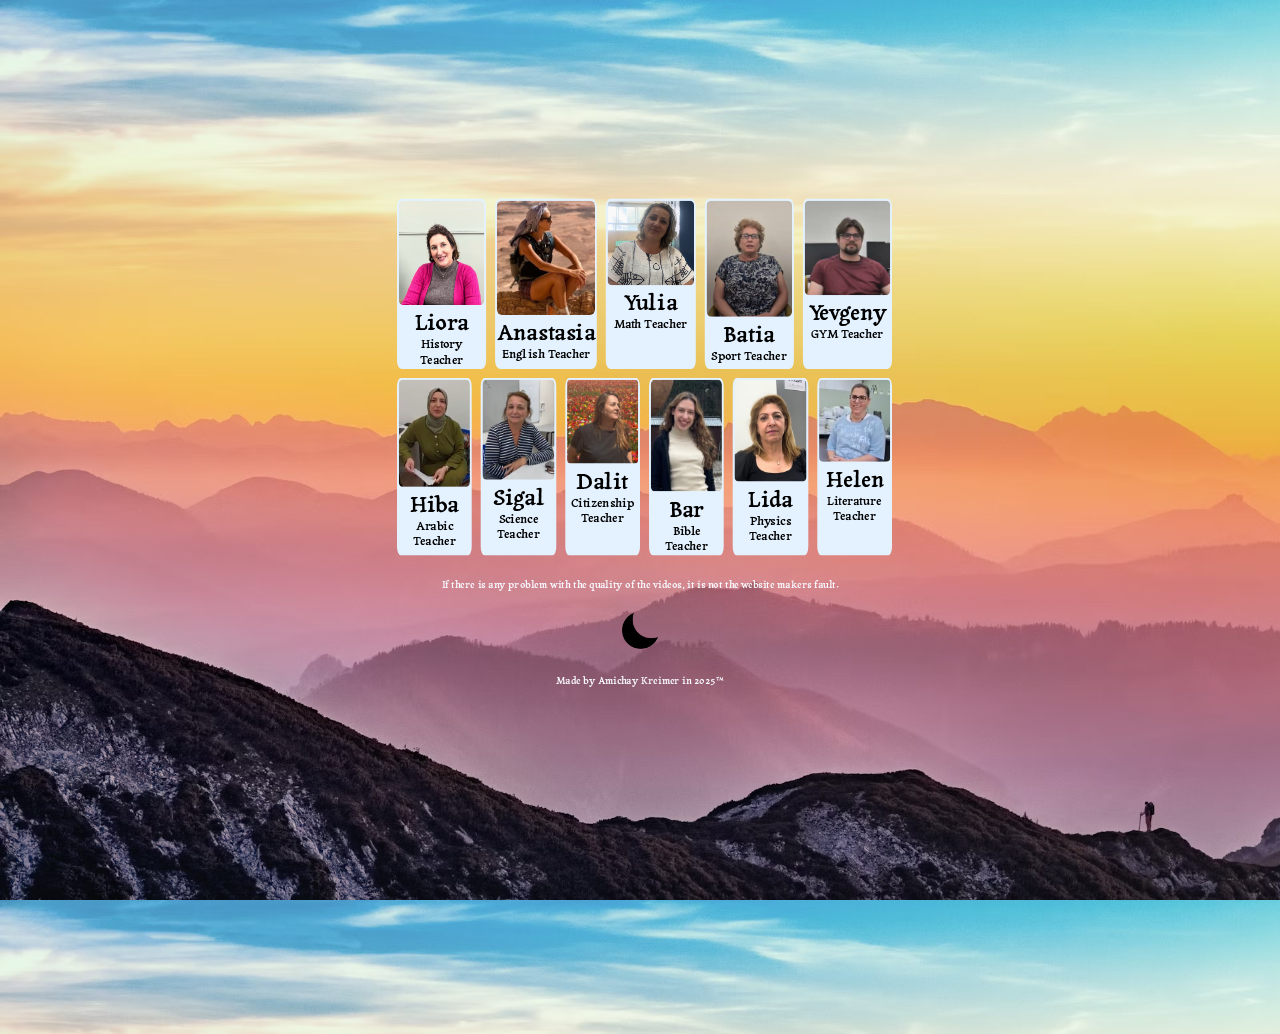
<file: Index.html>
<!DOCTYPE html>
<html lang="en">
<head>
  <meta charset="UTF-8">
  <meta name="viewport" content="width=device-width, initial-scale=1.0">
  <title>Info about Teachers</title>
  <link rel="stylesheet" href="Style 1.css">
  <link rel="preconnect" href="https://fonts.googleapis.com">
  <link rel="preconnect" href="https://fonts.gstatic.com" crossorigin>
  <link href="https://fonts.googleapis.com/css2?family=Cal+Sans&family=Tagesschrift&display=swap" rel="stylesheet">
  <link href="https://fonts.googleapis.com/css2?family=Chewy&family=Leckerli+One&family=Tagesschrift&display=swap" rel="stylesheet">
</head>
<body>
<div class="zoom">
    <div class="MainContainer">
        <div class="Section">
            <div id="Liora" class="Page">
                <img class="img" src="./Photos/Liora.jpg">
                <h2>Liora</h2>
                <h5>History Teacher</h5>
            </div>
            <div id="Anastasia" class="Page">
                <img class="img" src="./Photos/Anastasia.jpg">
                <h2>Anastasia</h2>
                <h5>English Teacher</h5>
            </div>
            <div id="Yulia" class="Page">
                <img class="img" src="./Photos/Yulia.jpg">
                <h2>Yulia</h2>
                <h5>Math Teacher</h5>
            </div>
            <div id="Batia" class="Page">
                <img class="img" src="./Photos/Batia.jpg">
                <h2>Batia</h2>
                <h5>Sport Teacher</h5>
            </div>
            <div id="Yevgeny" class="Page">
                <img class="img" src="./Photos/Yevgeny.jpg">
                <h2>Yevgeny</h2>
                <h5>GYM Teacher</h5>
            </div>
        </div>
        <div class="Section2">
            <div id="Hiba" class="Page">
                <img class="img" src="./Photos/Hiba.jpg">
                <h2>Hiba</h2>
                <h5>Arabic Teacher</h5>
            </div>
            <div id="Sigal" class="Page">
                <img class="img" src="./Photos/Sigal.jpg">
                <h2>Sigal</h2>
                <h5>Science Teacher</h5>
            </div>
            <div id="Dalit" class="Page">
                <img class="img" src="./Photos/Dalit.jpg">
                <h2>Dalit</h2>
                <h5>Citizenship Teacher</h5>
            </div>
            <div id="Bar" class="Page">
                <img class="img" src="./Photos/Bar.jpg">
                <h2>Bar</h2>
                <h5>Bible Teacher</h5>
            </div>
            <div id="Lida" class="Page">
                <img class="img" src="./Photos/Lida.jpg">
                <h2>Lida</h2>
                <h5>Physics Teacher</h5>
            </div>
            <div id="Helen" class="Page">
                <img class="img" src="./Photos/Helen.jpg">
                <h2>Helen</h2>
                <h5>Literature Teacher</h5>
            </div>
        </div>
        <h6>If there is any problem with the quality of the videos, it is not the website makers fault.</h6>
        <div>
            <img class="img2" id="icon" src="./Photos/Night.jpg">
        </div>
        <h6>Made by Amichay Kreimer in 2025™</h6>
    </div>
</div>    
<script src="Code.js"></script>

<script>
    const icon = document.getElementById("icon");

    icon.onclick = function() {
        document.body.classList.toggle("night-theme");
        if (document.body.classList.contains("night-theme")) {
            icon.src = "./Photos/Day.jpg";
        }
        else {
            icon.src = "./Photos/Night.jpg";
        }
    }
</script>
</body>
</file>
<file: Style 1.css>
body {
    margin: 0;
    padding: 0;
    display: flex;
    justify-content: center;
    align-items: center;
    height: 100vh;
    position: relative;
    overflow: hidden;
    background-image: var(--image);
    background-size: cover;
  }

  :root {
    --primary-color: rgb(228, 242, 255);
    --secondary-color: rgb(0, 115, 255);
    --text-color: rgb(0, 0, 0);
    --color: rgb(248, 248, 255);
    --third-color: rgb(46, 46, 46);
    --image: url('./Photos/Background.png');
  }

  .night-theme {
    --primary-color: rgb(0, 0, 0);
    --secondary-color: rgb(0, 60, 134);
    --text-color: rgb(228, 242, 255);
    --color: rgb(248, 248, 255);
    --third-color: rgb(221, 221, 221);
    --image: url('./Photos/Background Night.png');
  }

  .zoom {
    transform: scale(0.9);
  }

  .Start {
    display: grid;
    grid-template-columns: 1fr 1fr;
  }

  .Middle {
    display: grid;
    display: flex;
    align-items: center;
  }

  .P {
    display: grid;
    grid-template: 1fr 1fr;
    flex-direction: column;
    display: flex;
  }

  .MainContainer {
    display: grid;
    grid-template-columns: 1fr 1fr;
    display: flex;
    flex-direction: column;
    align-items: center;
    margin: 360px;
  }

  .Info {
    background-color: var(--primary-color);
    border-radius: 5%;
  }

  .Section {
    display: grid;
    grid-template-columns: 1fr 1fr 1fr 1fr 1fr;
    margin-top: 10px;
  }

  .Section2 {
    display: grid;
    grid-template-columns: 1fr 1fr 1fr 1fr 1fr 1fr;
    margin-top: 10px;
  }

  .Page:hover {
    border: var(--secondary-color);
    background-color: var(--secondary-color);
    cursor: pointer;
    transform: scale(1.05);
    box-shadow: 0 12px 20px var(--third-color);
  }

  .Page {
    border: 2px solid var(--primary-color);
    background-color: var(--primary-color);
    border-radius: 5%;
    text-align: center;
    margin-left: 10px;
    position: relative;
    transition: transform 0.3s ease, box-shadow 0.3s ease;
  }

  .img {
    border-radius: 5%;
    width: 100%;
  }

  .img1 {
    border-radius: 40%;
    width: 15%;
    margin-bottom: 5%;
    margin-left: 70%;
  }

  video {
    width: 50%;
    align-content: center;
    border-radius: 2%;
  }

  h2 {
    margin: 0;
    font-family: "Tagesschrift", system-ui;
    font-weight: 400;
    font-style: normal;
    color: var(--text-color);
  }

  h5 {
    margin: 0;
    font-family: "Tagesschrift", system-ui;
    font-weight: 400;
    font-style: normal;
    color: var(--text-color);
  }

  h6 {
    font-family: "Tagesschrift", system-ui;
    font-weight: 400;
    font-style: normal;
    color: var(--color);
  }

  .h6 {
    font-family: "Tagesschrift", system-ui;
    font-weight: 400;
    font-style: normal;
    color: var(--third-color);
  }

  h1 {
    margin-left: -15%;
    font-family: "Tagesschrift", system-ui;
    font-weight: 400;
    font-style: normal;
    color: var(--text-color);
  }

  .but {
    border-radius: 25%;
    background-color: rgb(228, 242, 255);
    border-color: rgb(0, 255, 170);
    font-family: "Tagesschrift", system-ui;
    font-weight: 400;
    font-style: normal;
    transition: transform 0.3s ease, box-shadow 0.3s ease;
  }

  .but:hover {
    border-color: rgb(11, 135, 0);
    background-color: rgb(0, 115, 255);
    cursor: pointer;
    transform: scale(1.05);
    box-shadow: 0 12px 20px var(--third-color);
  }

  .but2 {
    border-radius: 25%;
    background-color: rgb(228, 242, 255);
    border-color: rgb(0, 255, 170);
    font-family: "Tagesschrift", system-ui;
    font-weight: 400;
    font-style: normal;
    padding: 0;
    transition: transform 0.3s ease, box-shadow 0.3s ease;
  }

  .but2:hover {
    border-color: rgb(11, 135, 0);
    background-color: rgb(0, 115, 255);
    cursor: pointer;
    transform: scale(1.05);
    box-shadow: 0 12px 20px var(--third-color);
  }

  .but3 {
    border-radius: 25%;
    background-color: rgb(228, 242, 255);
    border-color: rgb(0, 255, 170);
    font-family: "Tagesschrift", system-ui;
    font-weight: 400;
    font-style: normal;
    transition: transform 0.3s ease, box-shadow 0.3s ease;
  }

  .but3:hover {
    border-color: rgb(11, 135, 0);
    background-color: rgb(0, 115, 255);
    cursor: pointer;
    transform: scale(1.05);
    box-shadow: 0 12px 20px var(--third-color);
  }

  h4 {
    margin-top: 0;
    margin-left: 1%;
    font-family: "Chewy", system-ui;
    font-weight: 400;
    font-style: normal;
    font-size: 80%;
    color: var(--text-color);
  }

  .img2 {
    width: 40px;
    cursor: pointer;
  }
</file>
